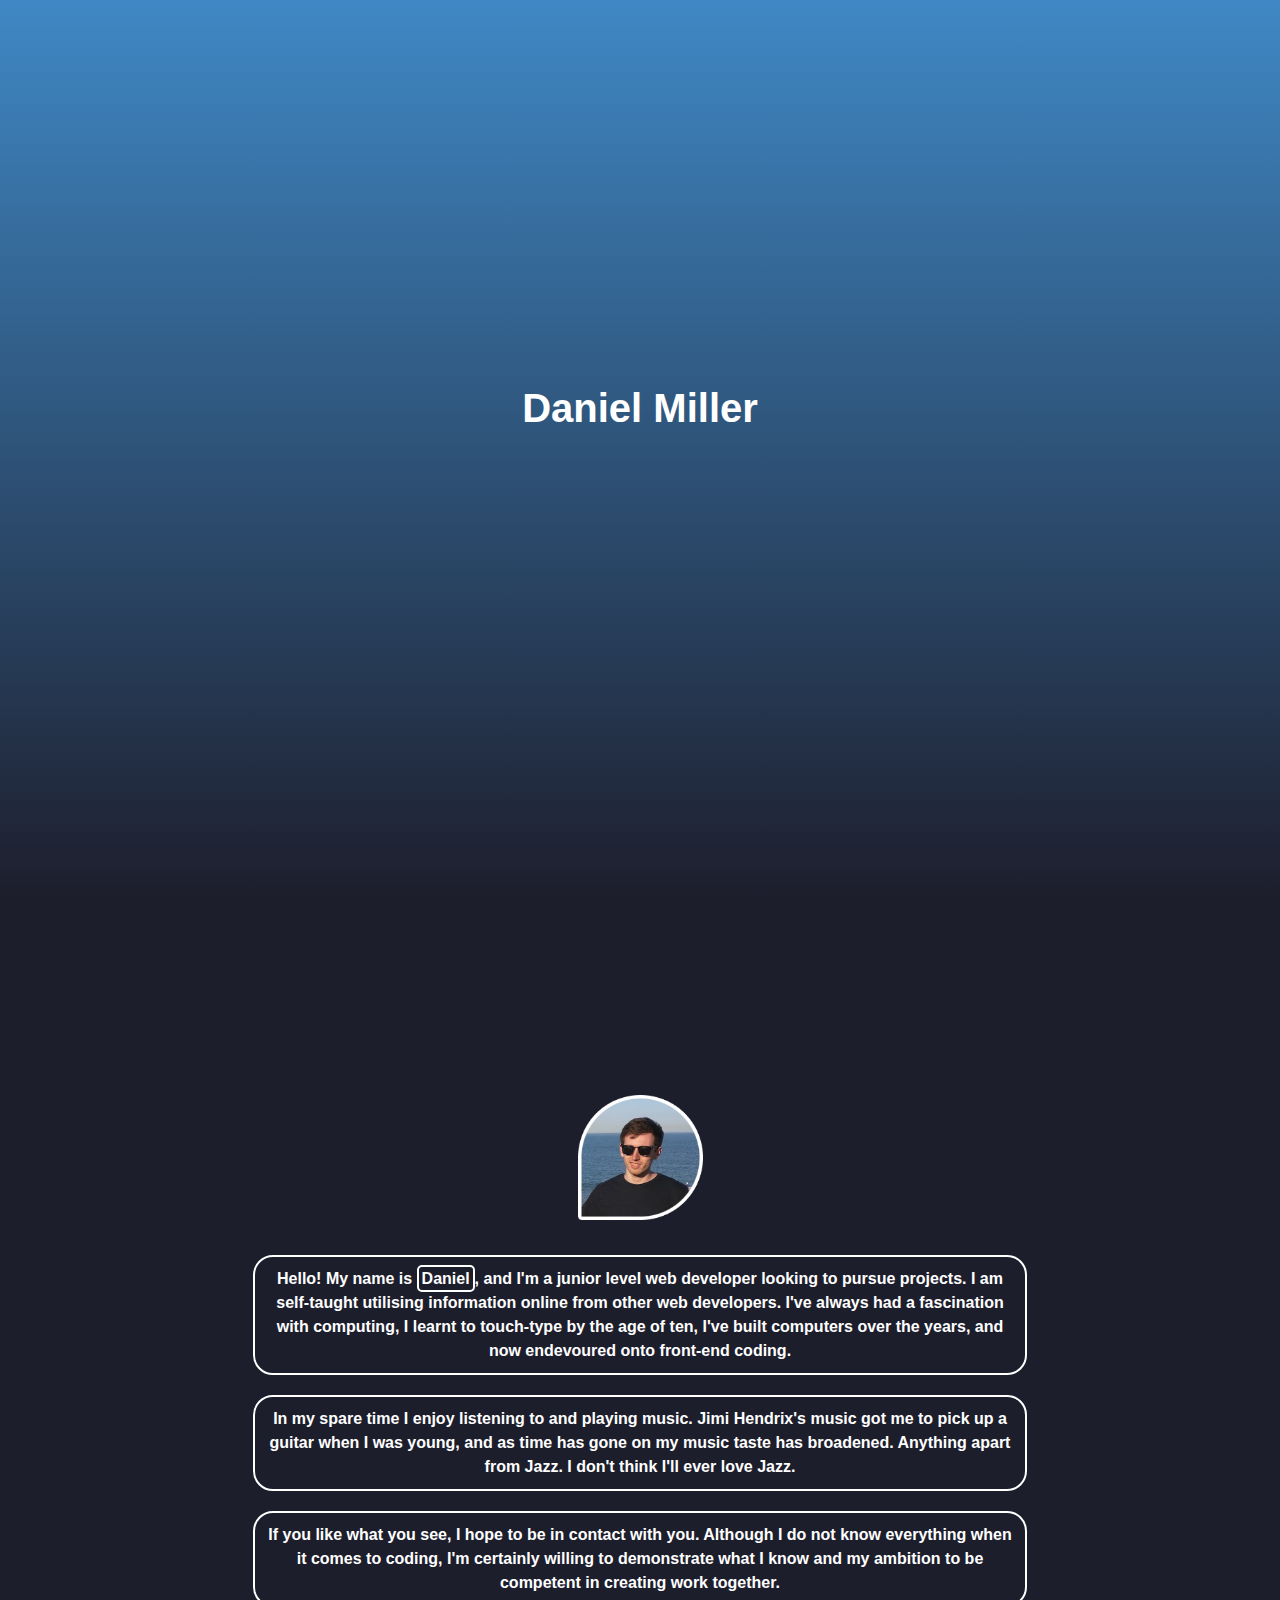
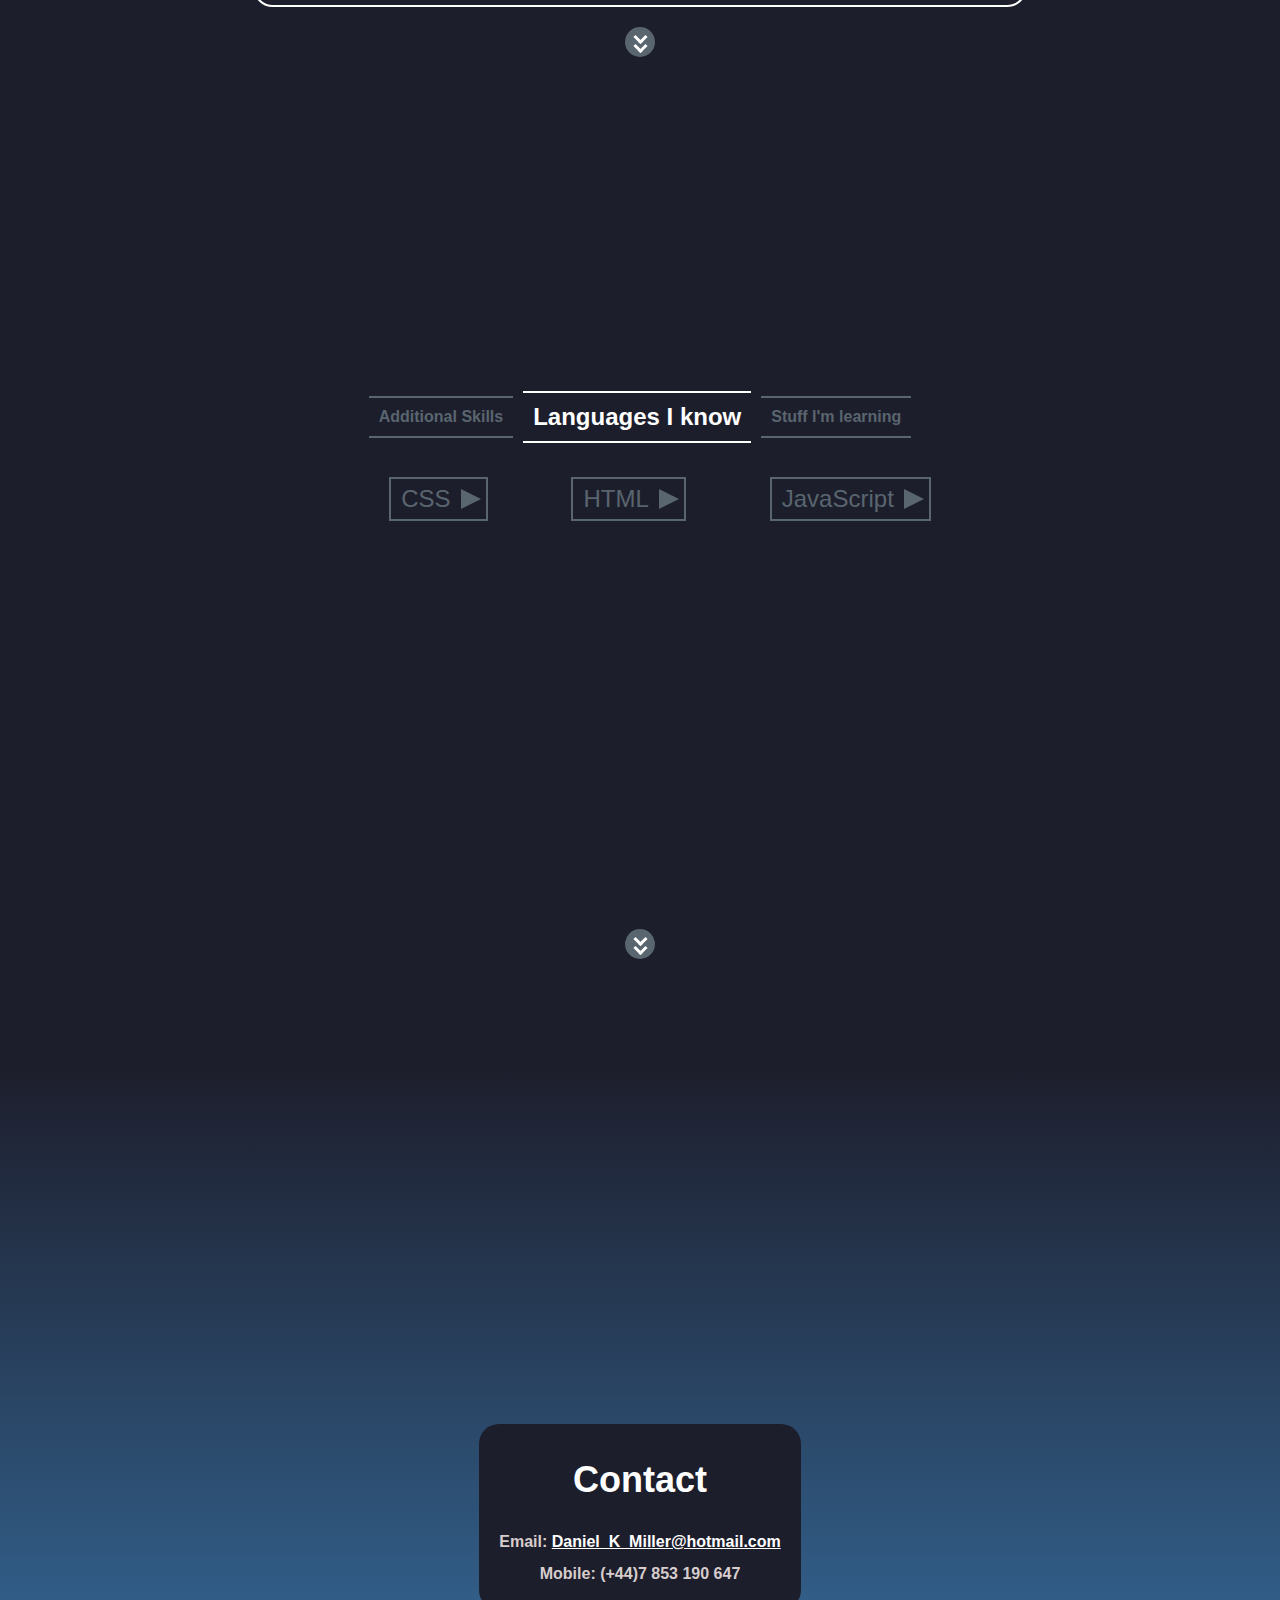
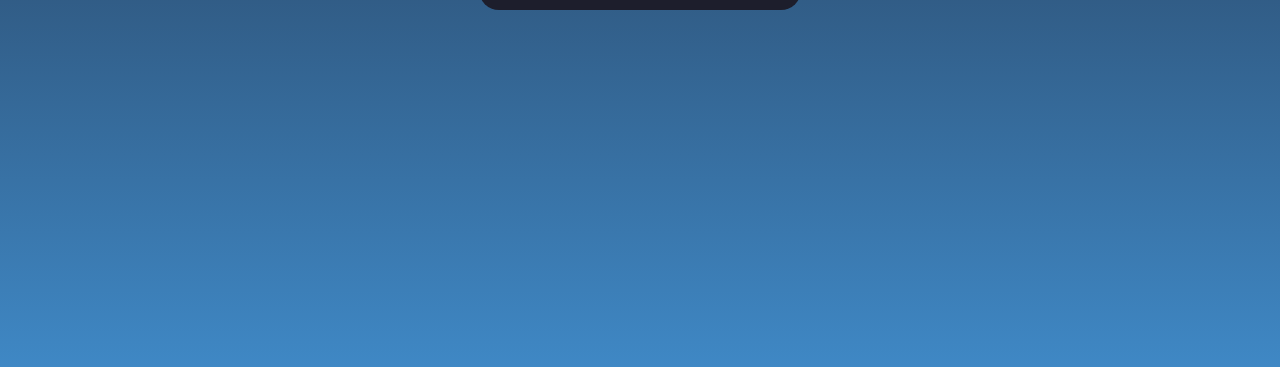
<file: index.html>
<!DOCTYPE html>
<html lang="en" dir="ltr">
  <head>
    <meta charset="utf-8">
    <title>Daniel Miller | web dev</title>
    <meta name="description" content="Junior Web developer personal site">
    <meta name="keywords" content="HTML, CSS, JavaScript, junior web developer">
    <meta name="author" content="Daniel Miller">
    <link rel="stylesheet" href="master.css">
    <link href = "Images/Logo/DKM3.png" rel="icon" type="image/gif">
    <script src="smoothscroll/smoothscroll.min.js"></script>
  </head>
  <body>
    <!-- landing section -->
    <div class="landing-container">
      <ul>
        <li><h1>Daniel Miller</h1></li>
        <li><h2>Web Developer</h2></li>
        <li><h2>Winchester, England</h2></li>
        <li>
          <div id="arrow-container">
            <div>
              <div id="arrow-top-left"></div>
              <div id="arrow-top-right"></div>
            </div>
            <div>
              <div id="arrow-bottom-left"></div>
              <div id="arrow-bottom-right"></div>
            </div>
          </div>
        </li>
      </ul>
    </div>
    <!-- Main Nav bar-->
    <nav class="main-nav">
      <ul>
        <li><img src="Images/Logo/DKM3.png"></li>
        <li><a id="intro-link">Intro</a></li>
        <li><a id="skills-link">Skills</a></li>
        <li><a id="contactMe-link">Contact me</a></li>
      </ul>
    </nav>
    <!-- Introduction -->
    <div class="color-wrap-default">
      <div id="headshot"><img src="Images/Home/bstheadshot.png">
        <nav class="socialmedia-container">
          <ul>
            <a href="https://github.com/Daniel-K-Miller" target="_blank"><li id="GitHub"></li></a>
            <a href="https://linkedin.com/in/daniel-kieron-miller" target="_blank"><li id="linkedIn"></li></a>
            <a href="https://twitter.com/daniel_k_miller/" target="_blank"><li id="Twitter"></li></a>
          </ul>
        </nav>
      </div>
      <div class="wrapper">
          <div class="intro" id="intro">
            <p>Hello! My name is <span id="name">Daniel</span>, and I'm a
              junior level web developer looking to pursue projects. I am
              self-taught utilising information
              online from other web developers.
              I've always had a fascination with computing, I learnt to
              touch-type by the age of ten, I've built computers over the years,
              and now endevoured onto front-end coding.
            </p>
            <p>
              In my spare time I enjoy
              listening to and playing music. Jimi Hendrix's music got me to pick up a
              guitar when I was young, and as time has gone on my music taste has broadened.
              Anything apart from Jazz. I don't think I'll ever love Jazz.
            </p>
            <p>
              If you like what you see, I hope to be in contact with you.
              Although I do not know everything when it comes to coding,
              I'm certainly willing to demonstrate what I know and my ambition
              to be competent in creating work together.
            </p>
            </h1>
          </div>
        </div>
        <div id="arrow-container2">
          <div>
            <div id="arrow-top-left"></div>
            <div id="arrow-top-right"></div>
          </div>
          <div>
            <div id="arrow-bottom-left"></div>
            <div id="arrow-bottom-right"></div>
          </div>
        </div>
      </div>
    <!-- languages-->
    <div class="color-wrap-dropdown">
      <div class="wrapper">
        <div class="languages">
          <h1 id="lang-1">Additional Skills</h1>
          <h1 id="lang-2">Languages I know</h1>
          <h1 id="lang-3">Stuff I'm learning</h1>
        </div>
      </div>
    <!-- Languages Nav bar -->
      <div class="slider-container">
        <!-- Additional Skills -->
        <div class="additional-skills">
          <div class="wrapper">
            <div class="additional-skills-Container">
                <h2>Relevent Skills</h2>
                <ul>
                  <li>Comfortable using Adobe Photoshop</li>
                  <li>Previous experience with Adobe Illustrator</li>
                  <li>Experience using developer tools</li>
                  <li>Competent using Google to solve a coding problem</li>
                  <li>Good computing knowledge other than coding</li>
                </ul>
            </div>
          </div>
        </div>
        <!-- languages-I-Know -->
        <div class="languages-I-Know">
          <div class="wrapper">
            <div class="languages-vw">
            <nav class="languages-nav">
              <ul>
                <div id="cssButtonContainer">
                  <li id="cssButton">CSS</li>
                  <div id="cssArrow"></div>
                </div>
                <div id="htmlButtonContainer">
                  <li id="htmlButton">HTML</li>
                  <div id="htmlArrow"></div>
                </div>
                <div id="javaScriptButtonContainer">
                  <li id="javaScriptButton">JavaScript</li>
                  <div id="javaScriptArrow"></div>
                </div>
              </ul>
            </nav>
<!-- Main drop down -->
            <div class="dropdown-main">
              <div class="dropdown-main-container">
                <div class="dropdown-left-container">
                  <h1></h1>
                  <p></p>
                </div>
                <img src="Images/Dropdown/HTML.png">
              </div>
            </div>
            </div>
          </div>
        </div>
        <!-- stuff I'm learning (Maybe clean this up + CSS) -->
        <div class="Stuff-I-Learning">
          <div class="wrapper">
            <div class="Stuff-100vw">
              <div class="Stuff-I-Learning-Container">
                <div class="Stuff-I-Learning-Container-left">
                  <h2>Stuff I'm currently learning</h2>
                  <ul>
                    <li>SASS</li>
                    <div id="Stuff-I-Learning-Container-left-img-SASS"></div>
                    <li>React</li>
                    <div id="Stuff-I-Learning-Container-left-img-React"></div>
                  </ul>
                </div>
                <div id="divider"></div>
                <div class="Stuff-I-Learning-Container-left">
                  <h2>Things I want to learn afterwards</h2>
                  <ul>
                    <li>php</li>
                    <div id="Stuff-I-Learning-Container-left-img-php"></div>
                    <li>Bootstrap</li>
                    <div id="Stuff-I-Learning-Container-left-img-Bootstrap"></div>
                  </ul>
                </div>
              </div>
            </div>
          </div>
        </div>
      </div>
      <!-- Skills arrow down -->
      <div class="wrapper">
        <div id="arrow-container3">
          <div>
            <div id="arrow-top-left"></div>
            <div id="arrow-top-right"></div>
          </div>
          <div>
            <div id="arrow-bottom-left"></div>
            <div id="arrow-bottom-right"></div>
          </div>
        </div>
      </div>
    </div>
    <!-- footer container -->
    <div class="footer-container">
      <ul>
        <li><h1>Contact</h1></li>
        <li><h2>Email: <a href="mailto:Daniel_K_Miller@hotmail.com">Daniel_K_Miller@hotmail.com</h2></a></li>
        <li><h2>Mobile: (+44)7 853 190 647</h2></li>
      </ul>
    </div>
    <!-- end -->
  </body>
  <script src="script.js"></script>
</html>
</file>
<file: master.css>
/* COLOR SCHEME */
/* #1: #D7CDCC lightgrey */
/* #2: #FFFFFF white */
/* #3: #59656F black coral */
/* #4: #1D1E2C dark gunmetal x*/
/* #5: #3F88C5 Tufts blue */

/* universal + body */

* {
  margin: 0;
  padding: 0;
}
body {
  background-color: #1D1E2C;
}

/* Wrapper */

.wrapper {
  display: flex;
  flex-direction: column;
  align-items: center
}

/* Landing section */

.landing-container {
  width: 100%;
  height: 100vh;
  background: linear-gradient(#3F88C5, #1D1E2C);
  display: flex;
  justify-content: center;
  align-items: center;
}
.landing-container ul {
  font-family: helvetica;
  text-align: center;
  list-style: none;
}
.landing-container li {
  opacity: 0;
  transition: all .5s ease-in-out;
}
.landing-container h1 {
  font-size: 2.5em;
  display: block;
  color: white;
}
.landing-container h2 {
  font-size: 1rem;
  color: #D7CDCC;
}
#arrow-container {
  margin: 1vh auto;
  background: #59656f;
  width: 30px;
  height: 30px;
  transition: all .5s ease-in-out;
  border-radius: 50%;
  cursor: pointer;
  opacity: 0;
  user-select: none;
}
#arrow-container:hover {
  position: relative;
  transition: all .3s ease-in-out;
  transform: translate(0, 1vh);
}
#arrow-top-left {
  display: inline-block;
  margin: 6px 0;
  width: 10px;
  height: 3px;
  background: white;
  transform: rotate(45deg);
  position: relative;
  left: 4.5px;
  top: 5px;
}
#arrow-top-right {
  display: inline-block;
  margin: 6px 0;
  width: 10px;
  height: 3px;
  background: white;
  transform: rotate(315deg);
  position: relative;
  right: 4.5px;
  top: 5px;
}
#arrow-bottom-left {
  display: inline-block;
  margin: 6px 0;
  width: 10px;
  height: 3px;
  background: white;
  transform: rotate(45deg);
  position: relative;
  left: 4.5px;
  bottom: 5px;
}
#arrow-bottom-right {
  display: inline-block;
  margin: 6px 0;
  width: 10px;
  height: 3px;
  background: white;
  transform: rotate(315deg);
  position: relative;
  right: 4.5px;
  bottom: 5px;
}

/* Main navigation bar */

.main-nav {
  opacity: 1;
  background-color: white;
  display: flex;
  position: fixed;
  top: 0;
  height: 0px;
  justify-content: center;
  width: 100%;
  z-index: 1000;
  transition-delay: 0;
  transition: all 0.3s ease-in-out;
}
.main-nav ul {
  display: flex;
  text-decoration: none;
  font-family: arial;
  list-style: none;
  justify-content: space-around;
  width: 850px;
  color: black;
  font-size: 1em;
  align-items: center;
  opacity: 0;
  transition: all 0.3s ease-in-out;
  transition-delay: 0.3s;
}
.main-nav ul li {
  padding: 20px 5px;
}
.main-nav ul img {
  width: 40px;
  transition: all 0.3s ease-in-out;
  cursor: pointer;
  align-items: center;
}
.main-nav ul li img:hover {
  filter: saturate(8);
  transition: all 0.2s ease-in-out;
}
.main-nav ul a {
  text-decoration: none;
  color: black;
  text-transform: uppercase;
  cursor: pointer;
  user-select: none;
}
.main-nav ul a:hover {
  text-decoration: underline;
  text-decoration-color: black;
  text-transform: uppercase;
  transition: all .5s ease-in-out;
}

/* Color wrappers */

.color-wrap-default {
  width: 100%;
  margin: 0 auto;
  height: auto;
  display: flex;
  flex-direction: column;
  justify-content: space-around;
}
.color-wrap-default::after, .color-wrap-default::before {
  content: "";
  height: 10vh;
}
.color-wrap-dropdown {
  width: 100%;
  display: flex;
  justify-content: space-between;
  flex-direction: column;
  height: auto;
  margin: 0 auto;
}
.color-wrap-dropdown::after, .color-wrap-dropdown::before {
  content: "";
  height: 10vh;
}
/* Introduction */

#headshot {
  margin-top: 120px;
  margin-bottom: -20px;
  display: flex;
  justify-content: center;
  position: relative;
  bottom: 15px;
}
#headshot img {
  position: relative;
  width: 125px;
  height: 125px;
  transition: all .2s ease-in-out;
  opacity: 1;
  z-index: 500;
}
.socialmedia-container ul {
  list-style: none;
  display: flex;
}
.socialmedia-container li {
  position: absolute;
  top: 50%;
  left: calc(50% - 15px);
}
#GitHub {
  width: 30px;
  height: 30px;
  background: url(Images/Socialmedia/github.png);
  background-repeat: no-repeat;
  background-size: 100%;
  transform: translate(0, 0);
  transition: all 0.5s ease-in-out;
  transition-delay: .7s;
}
#linkedIn {
  width: 30px;
  height: 30px;
  background: url(Images/Socialmedia/linkedin2.png);
  background-repeat: no-repeat;
  background-size: 100%;
  transform: translate(0, 0);
  transition: all 0.5s ease-in-out;
  transition-delay: .7s;
}
#Twitter {
  width: 30px;
  height: 30px;
  background: url(Images/Socialmedia/twitter.png);
  background-repeat: no-repeat;
  background-size: 100%;
  transform: translate(0, 0);
  transition: all 0.5s ease-in-out;
  transition-delay: .7s;
}
.socialmedia-container a {
  opacity: 0.5;
  transition: all 0.2s ease-in-out;
}
.socialmedia-container a:hover {
  opacity: 1;
  transition: all 0.2s ease-in-out;
}
.intro {
  display: inline-block;
  margin-top: 20px;
  min-width: 750px;
  justify-content: center;
  align-items: center;
  padding: 0px 5px;
  background: #1D1E2C;
}
.intro p {
  padding: 10px;
  margin: 20px auto;
  border: 2px solid white;
  border-radius: 20px;
  text-align: center;
  font-family: helvetica;
  width: 750px;
  color: white;
  font-size: 1em;
  font-weight: bold;
  line-height: 1.5;
}
#name {
  color: white;
  border: 2px solid white;
  padding: 3px;
  border-radius: 5px;
  cursor: default;
}
#arrow-container2 {
  margin: 0 auto;
  margin-bottom: 10px;
  background: #59656f;
  width: 30px;
  height: 30px;
  text-align: center;
  transition: all .5s ease-in-out;
  border-radius: 50%;
  cursor: pointer;
  opacity: 1;
  user-select: none;
}
#arrow-container2:hover {
  position: relative;
  transition: all .3s ease-in-out;
  transform: translate(0, 5px);
}
#arrow-container3 {
  margin: 0 auto;
  background: #59656f;
  width: 30px;
  height: 30px;
  text-align: center;
  transition: all .5s ease-in-out;
  border-radius: 50%;
  cursor: pointer;
  opacity: 1;
  position: relative;
  bottom: 2vh;
  user-select: none;
}
#arrow-container3:hover {
  position: relative;
  transition: all .3s ease-in-out;
  transform: translate(0, 5px);
}

/* Languages text */
.slider-container {
  display: flex;
  flex-direction: row;
  justify-content: center;
  overflow: hidden;
}
.languages {
  display: flex;
  margin-top: 120px;
  margin-bottom: -20px;
  justify-content: center;
  align-items: center;
  height: 100px;
  z-index: 100;
}
.languages h1 {
  text-align: center;
  font-family: arial;
  padding: 10px;
  margin: 20px 5px;
  transition: all .3s ease-in-out
}
#lang-1 {
  border-top: 2px solid #59656f;
  border-bottom: 2px solid #59656f;
  font-size: 1em;
  color: #59656f;
  transition: all .3s ease-in-out;
  cursor: pointer;
  user-select: none;
}
#lang-2 {
  border-top: 2px solid white;
  border-bottom: 2px solid white;
  font-size: 1.5em;
  color: white;
  transition: all .3s ease-in-out;
  cursor: default;
  user-select: none;
}
#lang-3 {
  border-top: 2px solid #59656f;
  border-bottom: 2px solid #59656f;
  font-size: 1em;
  color: #59656f;
  transition: all .3s ease-in-out;
  cursor: pointer;
  user-select: none;
}

/* Languages nav */

.languages-nav {
  width: 50%;
  margin: 0 auto;
}
.languages-nav ul {
  list-style: none;
  text-decoration: none;
  display: flex;
  justify-content: space-around;
  font-family: helvetica;
  margin-top: 30px;
  margin-left: 40px;
  padding-bottom: 20px;
}
.languages-nav ul li {
  list-style: none;
  text-decoration: none;
  height: auto;
  color: white;
  text-align: center;
  font-size: 1.5em;
  z-index: 1000;
}


.additional-skills {
  opacity: 0;
  position: relative;
  top: 0;
  transform: translate(0, 0);
  transition: all .3s ease-in-out;
}
.languages-I-Know {
  opacity: 1;
  position: relative;
  top: 0;
  transform: translate(0, 0);
  transition: all .3s ease-in-out;
}
.languages-vw {
  width: 100vw;
}
.Stuff-I-Learning {
  opacity: 0;
  position: relative;
  top: 0;
  transform: translate(0, 0);
  transition: all .3s ease-in-out;
}


/* Additional Skills section */

.additional-skills-Container {
  flex-direction: column;
  justify-content: center;
  align-items: center;
  color: #D7CDCC;
  display: flex;
  opacity: 1;
  transition: all .4s ease-in-out;
  transition-delay: .4s;
  width: 100vw;
  height: auto;
  margin: 0 auto;
  position: relative;
  top: 100px;
  font-family: helvetica;
}
.additional-skills-Container h2 {
  font-size: 2em;
  padding-bottom: 20px;
}
.additional-skills-Container li {
  font-size: 1.2rem;
  line-height: 2rem;
}

/* Stuff I'm learning section */
.Stuff-100vw {
  width: 100vw;
}
.Stuff-I-Learning-Container {
  justify-content: space-between;
  align-items: center;
  color: #D7CDCC;
  display: flex;
  opacity: 1;
  transition: all .4s ease-in-out;
  transition-delay: .4s;
  width: 100%;
  height: 500px;
  margin: 0 auto;
  font-family: helvetica;
  position: relative;
  bottom: 50px;
}
#divider {
  width: 10px;
  height: 20vh;
  background-color: #59656f;
  border-radius: 20px;
  display: flex;
  justify-content: center;
}
.Stuff-I-Learning-Container-left {
  margin: 0 auto;
  height: 400px;
  padding: 50px;
  display: flex;
  flex-direction: column;
  justify-content: center;
}
.Stuff-I-Learning-Container-left h2 {
  text-align: center;
  padding: 40px 0;
}
.Stuff-I-Learning-Container-left ul {
  display: flex;
  flex-direction: row;
  justify-content: space-around;
}
.Stuff-I-Learning-Container-left ul li { /* SEO */
  position: absolute;
  opacity: 0;
  cursor: default;
}
#Stuff-I-Learning-Container-left-img-SASS {
  width: 100px;
  height: 100px;
  background-color: white;
  border-radius: 50%;
  background-repeat: no-repeat;
  background-image: url("Images/Learning/SASS.png");
  background-size: 75%;
  background-position: center;
}
#Stuff-I-Learning-Container-left-img-React {
  width: 100px;
  height: 100px;
  background-color: white;
  border-radius: 50%;
  background-repeat: no-repeat;
  background-image: url("Images/Learning/React.png");
  background-size: 100%;
  background-position: center;
}
#Stuff-I-Learning-Container-left-img-php {
  width: 100px;
  height: 100px;
  background-color: #59656f;
  border-radius: 50%;
  background-repeat: no-repeat;
  background-image: url("Images/Learning/php.png");
  background-size: 75%;
  background-position: center;
}
#Stuff-I-Learning-Container-left-img-Bootstrap {
  width: 100px;
  height: 100px;
  background-color: #59656f;
  border-radius: 50%;
  background-repeat: no-repeat;
  background-image: url("Images/Learning/Bootstrap.png");
  background-size: 75%;
  background-position: center;
}

/* -------------        */


#htmlButtonContainer {
  display: flex;
  background: #1D1E2C;
  border: 2px solid #59656f;
  align-items: center;
  height: 40px;
  padding-left: 10px;
  margin: 0 2vw;
  cursor: pointer;
  transition: all .4s ease-in-out;
  z-index: 100;
  user-select: none;
}
#htmlButton {
  color: #59656f;
  transition: all .4s ease-in-out;
  z-index: 100;
}
#cssButtonContainer {
  display: flex;
  background: #1D1E2C;
  border: 2px solid #59656f;
  align-items: center;
  height: 40px;
  padding-left: 10px;
  cursor: pointer;
  transition: all .4s ease-in-out;
  z-index: 100;
  user-select: none;
}
#cssButton {
  color: #59656f;
  transition: all .4s ease-in-out;
  z-index: 100;
}
#javaScriptButtonContainer {
  display: flex;
  background: #1D1E2C;
  border: 2px solid #59656f;
  align-items: center;
  height: 40px;
  padding-left: 10px;
  cursor: pointer;
  transition: all .4s ease-in-out;
  z-index: 100;
  user-select: none;
}
#javaScriptButton {
  color: #59656f;
  transition: all .4s ease-in-out;
  z-index: 100;
}
#htmlArrow {
  display: inline-flex;
  vertical-align: 10%;
  margin-right: 5px;
  margin-left: 10px;
	width: 0;
	height: 0;
	border-bottom: 10px solid transparent;
	border-top: 10px solid transparent;
	border-left: 20px solid #59656f;
	font-size: 0;
	line-height: 80px;
  transition: all .4s ease-in-out;
  transform: rotate(0deg);
}
#cssArrow {
  display: inline-flex;
  vertical-align: 10%;
  margin-right: 5px;
  margin-left: 10px;
	width: 0;
	height: 0;
	border-bottom: 10px solid transparent;
	border-top: 10px solid transparent;
	border-left: 20px solid #59656f;
	font-size: 0;
	line-height: 80px;
  transition: all .4s ease-in-out;
  transform: rotate(0deg);
}
#javaScriptArrow {
  display: inline-flex;
  vertical-align: 10%;
  margin-right: 5px;
  margin-left: 10px;
	width: 0;
	height: 0;
	border-bottom: 10px solid transparent;
	border-top: 10px solid transparent;
	border-left: 20px solid #59656f;
	font-size: 0;
	line-height: 80px;
  transition: all .4s ease-in-out;
  transform: rotate(0deg);
}

/* Post language nav */
/* HTML */

.dropdown-main-container {
  justify-content: space-between;
  align-items: center;
  width: auto;
  color: #D7CDCC;
  display: flex;
  opacity: 0;
  transition: all .4s ease-in-out;
  transition-delay: .4s;
  width: 750px;
  margin: 0 auto;
  font-family: helvetica;
  position: relative;
  bottom: 40px;
}
.dropdown-left-container {
  position: relative;
  max-width: 400px;
}
.dropdown-left-container h1 {
  padding-top: 10px;
  text-align: center;
  margin-bottom: 10px;
  position: relative;
  bottom: 5px;
}
.dropdown-left-container p::before {
  content: "";
  display: flex;
  margin: 0 auto;
  width: 300px;
  height: 2px;
  background-color: black;
  position: relative;
  bottom: 10px;
}
.dropdown-left-container p {
  font-size: 1.3em;
  text-align: center;
  color: #ffffff;
}
.dropdown-left-container p::after {
  content: "";
  display: block;
  margin: 0 auto;
  width: 300px;
  height: 2px;
  background-color: black;
  position: relative;
  top: 10px;
}
.dropdown-main-container img {
  width: 30%;
  height: 30%;
  margin: 20px 0;
  border-radius: 20px;
  filter: brightness(40%);
  position: relative;
  top: 20px;
  transition: all 0.2s ease-in-out;
  z-index: auto;
}
.dropdown-main-container img:hover {
  filter: brightness(100%);
  transition: all 0.4s ease-in-out;
}
/* ---------------------- */
#CSS-IMG {
  width: 30%;
  height: 30%;
  margin: 20px 0;
  border-radius: 20px;
  filter: brightness(40%);
  position: relative;
  top: 20px;
  transition: all 0.2s ease-in-out;
  z-index: auto;
}
#CSS-IMG:hover {
  filter: brightness(100%);
  transition: all 0.4s ease-in-out;
}
/* ---------------------- */
#JavaScript-IMG {
  width: 30%;
  height: 30%;
  margin: 20px 0;
  border-radius: 20px;
  filter: brightness(40%);
  position: relative;
  top: 20px;
  transition: all 0.2s ease-in-out;
}
#JavaScript-IMG:hover {
  filter: brightness(100%);
  transition: all 0.4s ease-in-out;
}

/* Footer Section*/
.footer-container {
  width: 100%;
  height: 100vh;
  background: linear-gradient(#1D1E2C, #3F88C5);
  display: flex;
  justify-content: center;
  align-items: center;
}
.footer-container ul {
  font-family: helvetica;
  text-align: center;
  list-style: none;
  background-color: #1d1e2c;
  padding: 20px;
  border-radius: 20px;
}
.footer-container li {
  opacity: 1;
  transition: all .5s ease-in-out;
  line-height: 2;
}
.footer-container h1 {
  font-size: 36px;
  display: block;
  color: white;
  margin-bottom: 10px;
}
.footer-container a {
  color: white;
}
.footer-container h2 {
  font-size: 1rem;
  color: #D7CDCC;
}

/* Phone media query */

@media only screen and (max-device-width: 600px) {
  /* landing page */
  .landing-container h1 {
    font-size: 5em;
    display: block;
    color: white;
  }
  .landing-container h2 {
    font-size: 2rem;
    color: #D7CDCC;
  }

  #arrow-container {
    margin: 1vh auto;
    background: #59656f;
    width: 60px;
    height: 60px;
    transition: all .5s ease-in-out;
    border-radius: 50%;
    cursor: pointer;
    opacity: 0;
    user-select: none;
  }
  #arrow-top-left {
    display: inline-block;
    margin: 9px 0;
    width: 20px;
    height: 6px;
    background: white;
    transform: rotate(45deg);
    position: relative;
    left: 6px;
    top: 10px;
  }
  #arrow-top-right {
    display: inline-block;
    margin: 9px 0;
    width: 20px;
    height: 6px;
    background: white;
    transform: rotate(315deg);
    position: relative;
    right: 6px;
    top: 10px;
  }
  #arrow-bottom-left {
    display: inline-block;
    margin: 9px 0;
    width: 20px;
    height: 6px;
    background: white;
    transform: rotate(45deg);
    position: relative;
    left: 6px;
    bottom: 2.5px;
  }
  #arrow-bottom-right {
    display: inline-block;
    margin: 9px 0;
    width: 20px;
    height: 6px;
    background: white;
    transform: rotate(315deg);
    position: relative;
    right: 6px;
    bottom: 2.5px;
  }

  /* Main bar */

  .main-nav ul {
    font-size: 2em;
  }
  .main-nav ul img {
    width: 70px;
  }

  /* Introduction */

  #headshot img {
    width: 225px;
    height: 225px;
  }
  #GitHub {
    width: 60px;
    height: 60px;
  }
  #linkedIn {
    width: 60px;
    height: 60px;
  }
  #Twitter {
    width: 60px;
    height: 60px;
  }
  #arrow-container2 {
    display: none;
  }

  /* Skills Section */

  #arrow-container3 {
    display: none;
  }
  #htmlButton {
    font-size: 2em;
  }
  #cssButton {
    font-size: 2em;
  }
  #javaScriptButton {
    font-size: 2em;
  }
  .dropdown-main-container {
    height: 600px;
    max-width: ;
    width: auto;
    margin: 0 auto;
  }
  .dropdown-left-container {
    margin: 0 auto;
    position: relative;
    top: 50px;
  }
  .dropdown-left-container h1 {
    font-size: 4em;
    z-index: 100;
  }
  .dropdown-left-container p {
    font-size: 2.5em
  }
  .dropdown-main-container img {
    display: none;
  }
  .Stuff-I-Learning-Container {
    top: 150px;
  }
  .Stuff-I-Learning-Container-left h2 {
    font-size: 2em;
  }
  /* footer */

}
</file>
